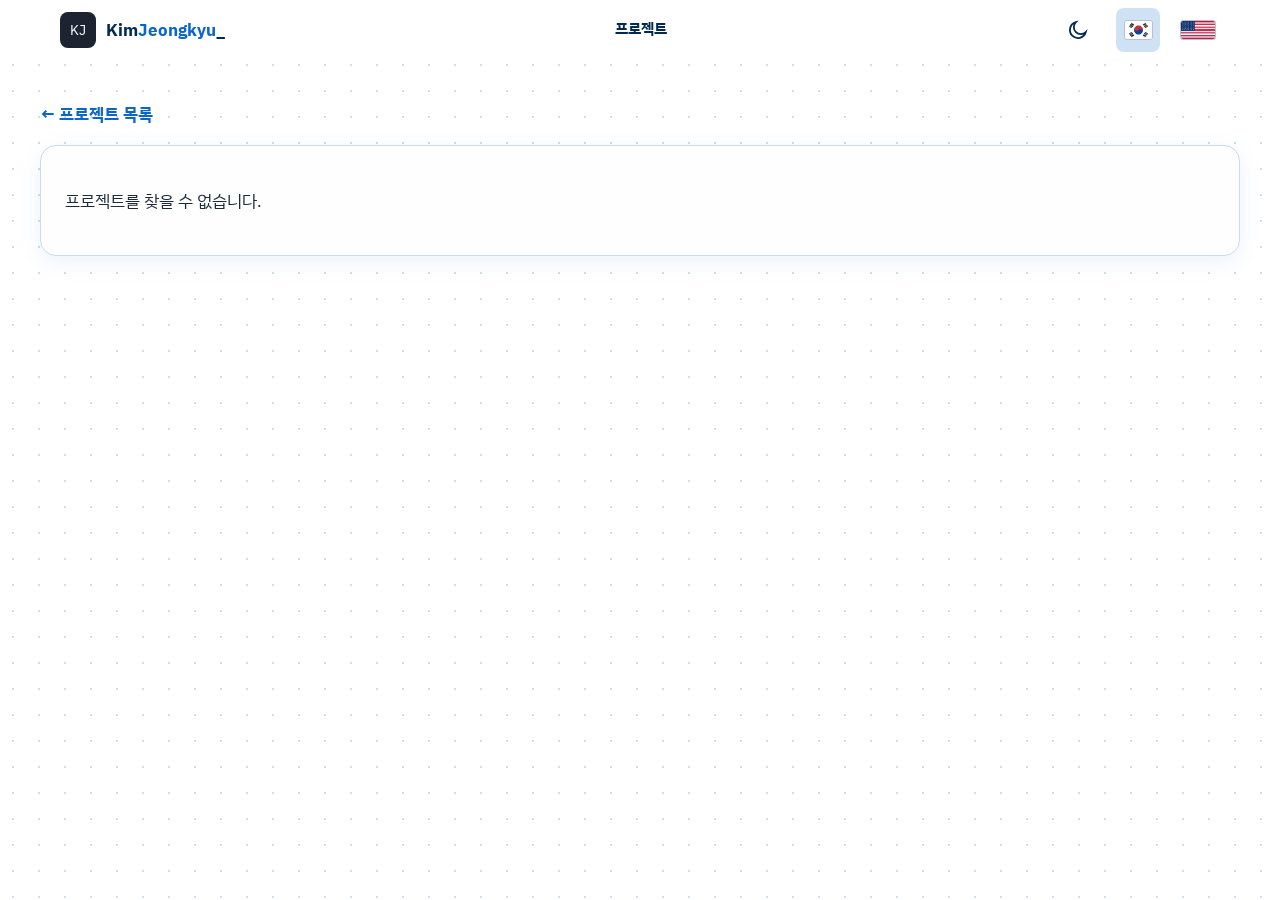
<file: project.html>
<!doctype html>
<html lang="ko">
<head>
  <meta charset="utf-8">
  <meta name="viewport" content="width=device-width, initial-scale=1">
  <title>Project | Kim Jeongkyu</title>
  <!-- 메인에서 램프 줄로 고른 테마를 상세 페이지에서도 이어서 쓴다. CSS 적용 전에 실행해야 화면이 깜빡이지 않는다. -->
  <script>try{document.documentElement.dataset.theme=localStorage.getItem('theme')||'light'}catch(e){document.documentElement.dataset.theme='light'}</script>
  <link rel="preconnect" href="https://fonts.googleapis.com">
  <link rel="preconnect" href="https://fonts.gstatic.com" crossorigin>
  <link href="https://fonts.googleapis.com/css2?family=IBM+Plex+Mono:wght@400;500&family=IBM+Plex+Sans+KR:wght@400;500;600;700&display=swap" rel="stylesheet">
  <link rel="stylesheet" href="style.css?v=20261201p">
</head>
<body>
  <header class="nav">
    <div class="wrap nav-in">
      <a class="brand" href="index.html#home"><span class="mark">KJ</span><b>Kim<em>Jeongkyu</em>_</b></a>
      <nav id="menu">
        <a href="index.html#projects" id="back-top"></a>
      </nav>
      <div class="nav-right">
        <!-- 아이콘은 '누르면 될 상태'를 보여준다: 라이트에서는 달(어둡게), 다크에서는 해(밝게) -->
        <button class="navbtn" id="theme-btn" type="button" aria-label="어둡게 전환">
          <svg class="theme-ico to-dark" viewBox="0 0 24 24" width="22" height="22" aria-hidden="true" fill="none" stroke="currentColor" stroke-width="2" stroke-linecap="round"><path d="M20.5 14.3A8.8 8.8 0 1 1 9.7 3.5a7 7 0 0 0 10.8 10.8Z"/></svg>
          <svg class="theme-ico to-light" viewBox="0 0 24 24" width="22" height="22" aria-hidden="true" fill="none" stroke="currentColor" stroke-width="2" stroke-linecap="round"><circle cx="12" cy="12" r="4.2"/><path d="M12 2.5v2M12 19.5v2M2.5 12h2M19.5 12h2M5.2 5.2l1.4 1.4M17.4 17.4l1.4 1.4M18.8 5.2l-1.4 1.4M6.6 17.4l-1.4 1.4"/></svg>
        </button>
        <button class="flag" id="lang-ko" data-lang="ko" aria-label="한국어" aria-pressed="true"><img src="assets/flags/kr.png?v=20261201p" alt="" height="20"></button>
        <button class="flag" id="lang-en" data-lang="en" aria-label="English" aria-pressed="false"><img src="assets/flags/us.png?v=20261201p" alt="" height="20"></button>
      </div>
    </div>
  </header>

  <main class="wrap project-page">
    <a class="back-link" id="back" href="index.html#projects"></a>
    <article id="project" class="panel"></article>
  </main>

  <script src="portfolio-data.js?v=20261201p" defer></script>
  <script src="project.js?v=20261201p" defer></script>
</body>
</html>
</file>
<file: style.css>
:root{--font:"IBM Plex Sans KR",system-ui,-apple-system,sans-serif;--mono:"IBM Plex Mono","IBM Plex Sans KR","DejaVu Sans Mono",monospace;--bg:#fff;--ink:#022b52;--body:#1c2b3a;--muted:#4a6178;--accent:#0a66c8;--tint:#cfe2f5;--soft:#eaf3fc;--line:#c9dcf0;--dark:#022b52;--dot:#cfdcea}
:root[data-theme=dark]{--bg:#0b1722;--ink:#e8f1fb;--body:#c9d6e3;--muted:#8fa5ba;--accent:#4d9bff;--tint:#173553;--soft:#10253a;--line:#1f3a57;--dark:#06101a;--dot:#1a2c3d}
*{box-sizing:border-box}
html{scroll-behavior:smooth;scroll-padding-top:80px}
body{margin:0;color:var(--body);font:17px/1.6 var(--font);background:var(--bg) radial-gradient(var(--dot) 1.2px,transparent 1.3px) 0 0/26px 26px}
a{color:inherit;text-decoration:none}
button{font:inherit;color:inherit;cursor:pointer}
.wrap{max-width:clamp(1200px,72vw,1560px);margin:0 auto;padding:0 20px}
section{padding:72px 0}
.title{font-size:2.3rem;line-height:1.2;color:var(--ink);margin:10px 0 28px}
.chip{display:inline-flex;align-items:center;gap:8px;padding:4px 12px;border:1px solid var(--line);background:var(--soft);border-radius:999px;color:var(--accent);font-size:.72rem;font-weight:700;letter-spacing:.06em}
.chip i{width:6px;height:6px;border-radius:50%;background:var(--accent)}

/* nav */
.nav{position:sticky;top:0;z-index:20;background:color-mix(in srgb,var(--bg) 88%,transparent);backdrop-filter:blur(8px)}
.nav-in{display:flex;align-items:center;justify-content:space-between;height:60px}
.brand{display:flex;align-items:center;gap:10px;color:var(--ink)}
.mark{display:grid;place-items:center;width:36px;height:36px;border-radius:8px;background:#1b2430;color:#fff;font-size:.9rem}
.brand b{font-size:1.05rem}.brand em{font-style:normal;color:var(--accent)}
#menu{display:flex;gap:22px}
#menu a{color:var(--ink);font-weight:700;font-size:.92rem;padding:6px 0;border-bottom:2px solid transparent}
#menu a.on{color:var(--accent);border-color:var(--accent)}
.nav-right{display:flex;gap:16px;align-items:center;color:var(--ink);font-weight:700}
.flag{display:grid;place-items:center;border:0;background:none;border-radius:8px;width:44px;height:44px;padding:0}
.flag.on{background:var(--tint)}
.flag svg{display:block}
/* 상세 페이지 내비의 화면 밝기 전환 버튼 (메인은 램프 줄이 같은 일을 한다) */
.navbtn{display:grid;place-items:center;border:0;background:none;border-radius:8px;width:44px;height:44px;padding:0;color:var(--ink);cursor:pointer}
.navbtn:hover{background:var(--tint)}
.navbtn svg{display:block}
.theme-ico.to-light{display:none}
:root[data-theme=dark] .theme-ico.to-dark{display:none}
:root[data-theme=dark] .theme-ico.to-light{display:block}

/* cord */
.cord-wrap{position:fixed;right:44px;top:0;z-index:15;display:flex;flex-direction:column;align-items:center;font:italic .72rem/1.1 Georgia,serif;color:var(--muted);text-align:center}
.cord{display:block;width:80px;height:300px;overflow:visible;touch-action:none;user-select:none;outline:none}
.cord path{fill:none;stroke:var(--accent);stroke-width:2.4;stroke-linecap:round;stroke-dasharray:.1 6;opacity:.85}
.cord .knob{cursor:grab}
.cord .knob:active{cursor:grabbing}
.cord .hit{fill:transparent}
.cord .ring{fill:none;stroke:var(--accent);stroke-width:2}
.cord .grip{fill:var(--accent);stroke:var(--dark);stroke-width:1;filter:drop-shadow(0 3px 3px rgba(2,43,82,.35))}
.cord .band{fill:var(--dark);opacity:.35}
.cord .shine{fill:#fff;opacity:.55}
.cord .anchor{fill:var(--accent)}
.cord:focus-visible .grip{stroke:var(--accent);stroke-width:3}
.cord-wrap span{margin-top:-56px;pointer-events:none;white-space:pre-line}

/* hero */
.hero{display:grid;grid-template-columns:1.15fr 1fr;gap:56px;align-items:start;padding-top:56px}
h1{font-size:clamp(2.8rem,6vw,4.4rem);line-height:1.05;color:var(--ink);margin:14px 0 6px}
.sub{font-size:1.9rem;word-break:keep-all;text-wrap:balance;color:var(--accent);margin:0 0 20px}
.lead{font-size:1.15rem;line-height:1.75;max-width:34em;margin:0 0 22px}
h4{margin:0 0 10px;color:var(--ink)}
.tags{display:flex;flex-wrap:wrap;gap:8px;list-style:none;margin:0;padding:0}
.tags li,.tag{background:var(--tint);color:var(--ink);padding:3px 10px;border-radius:5px;font-size:.88rem}
.cta{display:flex;flex-wrap:wrap;gap:8px;margin:26px 0 18px}
.btn{display:inline-block;padding:11px 14px;border:0;border-radius:4px;font-weight:700;font-size:.92rem;font-family:inherit;line-height:1.3;white-space:nowrap;cursor:pointer}
.btn.primary{background:var(--accent);color:#fff}
.btn.soft{background:var(--tint);color:var(--ink)}
.highlight{display:flex;gap:14px;align-items:center;padding:16px;border:1px solid var(--line);background:var(--soft);border-radius:8px;margin-bottom:22px}
.highlight b{color:var(--ink)}.highlight p{margin:0;font-size:.95rem}
.hl-icon{display:grid;place-items:center;width:44px;height:44px;border-radius:10px;background:var(--accent);color:#fff;flex:none}

.hero-card{position:relative;border:1px solid var(--line);border-radius:26px;padding:10px;background:var(--bg);box-shadow:0 8px 40px rgba(10,102,200,.12)}
.term{background:var(--soft);border-radius:14px 14px 0 0;padding:10px 12px 8px;font-family:var(--mono);font-size:.75rem}
.term-bar{display:flex;align-items:center;gap:6px;margin-bottom:10px}
.term-bar i{width:9px;height:9px;border-radius:50%}.r{background:#e5484d}.y{background:#f5b82e}.g{background:#2fa66a}
.term-bar span{margin:0 auto;color:var(--ink)}
.term code{color:var(--accent)}
.photo{height:420px;border-radius:0 0 14px 14px;background:#fff;overflow:hidden;display:flex;justify-content:center;align-items:flex-end}
.photo img{display:block;height:100%;width:auto;max-width:100%;object-fit:contain;object-position:center bottom}
.float-card{position:absolute;left:-24px;bottom:56px;background:var(--dark);color:#fff;border-radius:8px;padding:14px 18px;min-width:250px}
.float-card b{display:block}.float-card small{opacity:.85}
.role-tag{position:absolute;right:20px;bottom:20px;background:#111;color:#fff;font-weight:700;font-size:.85rem;padding:4px 14px;border-radius:999px;box-shadow:0 2px 8px rgba(0,0,0,.25)}

/* projects */
.grid{display:grid;grid-template-columns:repeat(3,1fr);gap:24px}
.card{display:flex;flex-direction:column;border:1px solid var(--line);border-radius:14px;padding:16px;background:var(--bg)}
.card h3{margin:0 0 8px;font-size:1.3rem;color:var(--ink)}
.card p{margin:0 0 16px;flex:1}
.card .tags{margin-bottom:16px}.card .tags li{font-size:.78rem;padding:2px 8px}
.card-foot{display:flex;justify-content:flex-start;align-items:center;gap:8px;flex-wrap:wrap;border-top:1px solid var(--line);padding-top:14px}
.card-foot a.l{color:var(--accent);font-weight:700}
.card-foot a.b{background:var(--tint);color:var(--ink);font-weight:700;padding:10px 16px;border-radius:4px}

/* skills */
section + section{border-top:1px solid var(--line)}
.skills-head{display:flex;justify-content:space-between;align-items:flex-end;gap:24px}
.note-r{text-align:right;max-width:20em;color:var(--ink);margin:0 0 28px}
.skills-ctrl{display:flex;justify-content:space-between;align-items:flex-end;gap:20px;flex-wrap:wrap}
.filters{display:flex;flex-wrap:wrap;gap:10px}
.filters button{border:1px solid var(--line);background:var(--bg);color:var(--ink);font-weight:700;border-radius:999px;padding:10px 16px;font-size:.92rem}
.filters button.active{background:var(--dark);color:#fff;border-color:var(--dark)}
.ctrl{display:flex;align-items:center;gap:8px;font-size:.9rem;color:var(--ink)}
.auto{display:flex;align-items:center;gap:8px;margin-right:4px}.auto i{width:7px;height:7px;border-radius:50%;background:var(--ink)}
.sq{border:1px solid var(--line);background:var(--bg);color:var(--ink);border-radius:4px;width:44px;height:44px;font-size:1.2rem}
.sq.wide{width:auto;padding:0 16px;font-weight:700;font-size:.95rem}
.hint{font-size:.92rem;color:var(--ink);margin:14px 0 24px}
.track-wrap{overflow:hidden;touch-action:pan-y}
.track{display:flex;gap:16px;transition:transform .8s cubic-bezier(.22,.61,.36,1);cursor:grab}
.skill{flex:0 0 250px;border:1px solid var(--line);border-radius:14px;padding:20px;background:var(--bg);user-select:none}
.skill small{color:var(--accent);font-weight:700}.skill h3{margin:4px 0;color:var(--ink)}.skill p{margin:0;font-size:.9rem}

/* timeline */
.timeline{list-style:none;margin:28px 0 0;padding:0 0 0 24px;border-left:1px solid var(--line)}
.timeline > li{position:relative;margin-bottom:22px;border:1px solid var(--line);border-radius:14px;padding:20px 22px;background:var(--bg)}
.timeline > li::before{content:"";position:absolute;left:-31px;top:24px;width:13px;height:13px;border-radius:50%;background:var(--accent)}
.tl-top{display:flex;justify-content:space-between;font-family:var(--mono);font-size:.78rem}
.tl-top .k{color:var(--accent)}
.timeline h3{margin:6px 0 2px;font-size:1.5rem;color:var(--ink)}
.timeline p{margin:4px 0 12px}

/* contact */

footer{border-top:1px solid var(--line);padding:32px 20px;text-align:center;background:var(--bg)}
footer nav{display:flex;gap:20px;justify-content:center;margin-bottom:8px;font-weight:700;color:var(--ink)}
.totop{position:fixed;right:24px;bottom:24px;width:48px;height:48px;border-radius:10px;background:var(--accent);color:#fff;display:grid;place-items:center;font-size:1.3rem;box-shadow:0 4px 14px rgba(10,102,200,.35)}

@media(max-width:900px){
  .hero,.contact-grid{grid-template-columns:1fr}.grid{grid-template-columns:1fr}
  .cord-wrap{display:none}.float-card{left:8px}.skills-head{flex-direction:column;align-items:flex-start}.note-r{text-align:left}
}

/* contact */
.contact-grid{display:grid;grid-template-columns:1.25fr 1fr;gap:24px;align-items:start}
.panel{background:color-mix(in srgb,var(--bg) 94%,var(--soft));border:1px solid var(--line);border-radius:16px;padding:24px;box-shadow:0 6px 24px rgba(10,102,200,.08)}
.panel h3{margin:0 0 14px;padding-bottom:12px;border-bottom:1px solid var(--line);font-size:1.3rem;color:var(--ink)}
.panel h3.form-title{border:0;padding:0;margin:0 0 4px}
.req{margin:0 0 22px;font-size:.92rem}
.field{margin-bottom:18px}
.field label{display:block;font-weight:700;color:var(--ink)}
.lab{display:flex;justify-content:space-between;align-items:baseline}.cnt{font-size:.85rem}
.help{margin:2px 0 8px;font-size:.92rem}
.field input,.field textarea{display:block;width:100%;padding:12px;background:var(--bg);border:1px solid var(--line);border-radius:6px;color:var(--body);font:inherit;resize:vertical}
.field input:focus,.field textarea:focus{outline:2px solid var(--accent);outline-offset:0}
.field.bad input,.field.bad textarea{border-color:#b42318}
.err{margin:6px 0 0;color:#b42318;font-weight:700;font-size:.9rem}
.err:empty{display:none}
.send{display:inline-flex;align-items:center;gap:10px;border:0;cursor:pointer}
.send:disabled{opacity:.6;cursor:default}
#status{min-height:1.5em;margin:14px 0 0}
.side{display:flex;flex-direction:column;gap:20px}
.side-sub{margin:0 0 6px}
.row{display:flex;align-items:center;gap:14px;padding:12px 0;border-bottom:1px solid var(--line)}
.row:last-child{border-bottom:0;padding-bottom:0}
.ico{display:grid;place-items:center;flex:none;width:44px;height:44px;border-radius:10px;background:var(--tint);color:var(--accent)}
.txt{flex:1}.txt b{display:block;color:var(--ink);font-size:.95rem}.txt small{font-size:.9rem}
.arr{color:var(--ink);font-size:1.1rem}
.hash{display:flex;flex-wrap:wrap;gap:10px;justify-content:center;list-style:none;margin:0;padding:0}
.hash li{background:var(--tint);color:var(--ink);border:1px solid var(--line);border-radius:999px;padding:4px 14px;font-weight:700;font-size:.85rem}

/* mobile menu */
.burger{display:none;place-items:center;width:44px;height:44px;border:0;border-radius:8px;background:var(--tint);color:var(--ink)}
@media(max-width:900px){
  .burger{display:grid}
  #menu{display:none;position:absolute;top:60px;left:0;right:0;flex-direction:column;gap:0;padding:8px 20px 14px;background:var(--bg);border-bottom:1px solid var(--line);box-shadow:0 12px 24px rgba(2,43,82,.1)}
  #menu.open{display:flex}
  #menu a{padding:12px 0;border-bottom:1px solid var(--line)}
  #menu a:last-child{border-bottom:0}
}

.card-foot button { color: var(--accent); }
.project-dialog {
  width: min(720px, calc(100% - 2rem));
  max-height: calc(100dvh - 2rem);
  overflow: auto;
  color: var(--ink);
}
.project-dialog::backdrop { background: rgba(9, 15, 23, .65); }
.dialog-head { display: flex; justify-content: space-between; align-items: start; gap: 1rem; }
.dialog-head h3 { border: 0; margin: 0; }
.definitions { margin: 1rem 0 0; }
.definitions > div { border-top: 1px solid var(--line); padding: .8rem 0; }
.definitions dt { font-weight: 700; }
.definitions dd { margin: .25rem 0 0; }
.case-list { display: grid; gap: .8rem; }
.case summary { cursor: pointer; color: var(--ink); font-weight: 700; }
:focus-visible { outline: 2px solid var(--accent); outline-offset: 4px; }

@media (prefers-reduced-motion: reduce) {
  html { scroll-behavior: auto; }
  .track { transition: none; }
}
footer nav { flex-wrap: wrap; padding-inline: 1rem; }
.about-summary { max-width: 65ch; }
.dialog-head button { flex-shrink: 0; }
.process-flow { display: flex; flex-wrap: wrap; gap: .5rem; margin: .5rem 0 0; padding-left: 1.5rem; }
.process-flow li { padding: .4rem .7rem; margin-right: 1rem; background: var(--soft); border-radius: .4rem; }
@media (max-width: 400px) {
  .nav-right { gap: .25rem; }
  .ctrl { flex-wrap: wrap; }
  .float-card { min-width: 0; max-width: calc(100% - 16px); }
}

/* project card media (reference-style gallery) */
.card .project-media{position:relative;display:block;width:100%;padding:0;margin:0 0 14px;border:0;border-radius:9px;overflow:hidden;aspect-ratio:16/9;background:var(--tint)}
.card .project-media img{display:block;width:100%;height:100%;object-fit:cover}
.card .project-media-overlay{position:absolute;inset:0;display:grid;place-items:center;background:rgba(2,43,82,.35);color:#fff;font-size:2rem;opacity:0;transition:opacity .25s}
.card .project-media:hover .project-media-overlay,.card .project-media:focus-visible .project-media-overlay{opacity:1}
.card .project-media:focus-visible{outline:3px solid var(--accent);outline-offset:3px}

/* project detail page */
.project-page{padding:40px 0 80px}
.back-link{display:inline-block;margin-bottom:18px;font-weight:700;color:var(--accent)}
.project-hero{aspect-ratio:16/9;border-radius:12px;overflow:hidden;margin-bottom:22px;background:var(--tint)}
.project-hero img{display:block;width:100%;height:100%;object-fit:cover}
.project-title{margin:0 0 18px;font-size:clamp(1.6rem,3vw,2.2rem);color:var(--ink)}
.project-page .definitions{display:grid;gap:18px;margin:0}
.project-page dt{font-weight:700;color:var(--accent);margin-bottom:4px}
.project-page dd{margin:0;line-height:1.7}
.project-pager{display:flex;justify-content:space-between;gap:16px;margin-top:22px;font-weight:700}
.project-pager a{color:var(--accent)}

/* tool logos on skill cards */
.skill .tool-logo{display:block;width:52px;height:52px;margin-bottom:14px;border-radius:12px;object-fit:contain;background:#fff;border:1px solid var(--line);padding:9px;box-shadow:0 2px 6px rgba(0,43,80,.08)}

/* milestones: reference-style cards */
.timeline{padding-left:34px;gap:18px;display:grid;border-left:0;position:relative}
.timeline::before{content:"";position:absolute;top:14px;bottom:14px;left:10px;width:1px;background:var(--line)}
.timeline > li{margin:0;padding:0;border:0;background:none;position:relative}
.timeline > li::before{left:-30px;top:24px;width:13px;height:13px;border:2px solid var(--accent);background:var(--accent)}
.tl-card{padding:22px;border:1px solid var(--line);border-radius:14px;background:var(--bg);box-shadow:0 2px 8px rgba(0,43,80,.07)}
.tl-card .tl-top{font-size:.8rem;margin-bottom:10px}
.tl-card h3{margin:0;font-size:clamp(1.3rem,2.2vw,1.7rem);color:var(--ink)}
.tl-org{display:flex;align-items:center;gap:14px}
.tl-logo{height:52px;width:auto;min-width:52px;max-width:150px;border-radius:10px;border:1px solid var(--line);background:#fff;padding:6px 10px;object-fit:contain}
.tl-role{margin:10px 0 0;font-weight:700;color:var(--ink)}
.tl-body{margin-top:14px;padding-top:14px;border-top:1px solid var(--line)}
.tl-body p{margin:0;line-height:1.65}
#tabs{display:flex;width:fit-content;max-width:100%;flex-wrap:wrap;gap:3px;padding:4px;border:1px solid var(--line);border-radius:10px;background:var(--bg)}
#tabs button{min-height:40px;padding:0 14px;border:0;border-radius:7px;background:transparent;color:var(--ink);font:inherit;font-size:.9rem;font-weight:700;cursor:pointer}
#tabs button.active,#tabs button[aria-pressed="true"]{background:var(--dark,#022b52);color:#fff}

/* contact: channels (left) | focus areas (right) */
.contact-grid{grid-template-columns:1fr}
.contact-grid .side{display:contents}

/* hero terminal: bar + python greeting (matches reference layout) */
.term{padding:0;overflow:hidden}
.term-bar{display:grid;grid-template-columns:minmax(0,1fr) auto minmax(0,1fr);align-items:center;column-gap:6px;height:38px;margin:0;padding:8px 12px;border-bottom:1px solid var(--line)}
.term-lights{display:inline-flex;align-items:center;gap:5px;justify-self:start}
.term-bar i{flex:0 0 9px}
.term-bar .term-user{grid-column:2;justify-self:center;margin:0;color:var(--ink);font-weight:600;white-space:nowrap}
.term-status{grid-column:3;justify-self:end;width:8px;height:8px;border-radius:50%;background:#2fa66a}
.py-greeting{margin:0;padding:8px 12px;background:var(--bg);color:var(--ink);font-family:var(--mono);font-size:12px;line-height:1.4}
.py-greeting code{color:inherit;font:inherit;white-space:normal;overflow-wrap:normal}
.py-greeting .py-fn{color:var(--accent);font-weight:600}
.py-greeting .py-str{color:var(--dark,#022b52);white-space:nowrap}
@media (max-width:400px){.term-bar .term-user{font-size:.68rem}}

.highlight{margin-top:18px}

/* focus card with icon (reference style) */
.float-card{display:flex;align-items:center;gap:12px}
.float-card .fc-icon{display:grid;place-items:center;width:38px;height:38px;flex:none;border-radius:10px;background:rgba(255,255,255,.14);color:#fff}

/* experience card: nested projects (reference style) */
.tl-projects{margin-top:6px}
.tl-project{padding:18px 0;border-top:1px solid var(--line)}
.tl-project:first-child{margin-top:14px}
.tl-project h4{margin:0 0 12px;font-size:1.15rem;color:var(--ink)}
.tl-project-row{display:grid;grid-template-columns:minmax(0,280px) 1fr;gap:22px;align-items:start}
.tl-project-row>img{display:block;width:100%;aspect-ratio:16/9;object-fit:cover;border-radius:9px;background:var(--tint)}
.tl-project-copy p{margin:0 0 12px;line-height:1.6}
.tl-project-copy .tags{margin:0 0 14px}
@media (max-width:700px){.tl-project-row{grid-template-columns:1fr}}

.tl-inst{margin:6px 0 0;font-weight:700;color:var(--ink)}

.tl-dur{display:inline-block;margin-left:8px;padding:2px 8px;border-radius:999px;background:var(--tint);color:var(--ink);font-weight:700}

/* larger section chips */
.chip{padding:7px 16px;font-size:.92rem;gap:10px}
.chip i{width:8px;height:8px}

/* skills note on one line (desktop) */
.note-r{max-width:none;white-space:nowrap}
@media(max-width:760px){.note-r{white-space:normal}}

/* bold card kind label */
.tl-top .k{font-weight:700}

/* project detail: lists, lead, gallery */
.project-lead{color:var(--muted);font-size:1.05rem;line-height:1.7;margin:0 0 20px}
.duty-list{margin:0;padding-left:1.1em}.duty-list li{margin:4px 0;line-height:1.6}
.definitions .tags{margin:4px 0 0}
.gallery-wrap{position:relative;max-width:534px;margin:24px auto 0}
.project-gallery{display:flex;align-items:center;gap:14px;overflow-x:auto;scroll-snap-type:x mandatory;scrollbar-width:none;cursor:grab;outline:none}
.project-gallery::-webkit-scrollbar{display:none}
.project-gallery.dragging{cursor:grabbing;scroll-snap-type:none}
.project-gallery:not(:has(img)){display:none}
.project-gallery img{flex:0 0 100%;width:100%;scroll-snap-align:start;aspect-ratio:1140/711;height:auto;object-fit:contain;background:transparent;border-radius:12px;border:1px solid var(--line);display:block;-webkit-user-drag:none;user-select:none}

/* dispatch sub-sections inside an employer card */
.tl-sub{margin-top:22px;padding-top:6px;border-top:2px solid var(--line)}
.tl-sub-head{display:flex;align-items:center;gap:14px;flex-wrap:wrap;padding-top:16px}
.tl-logo-sm{height:40px;min-width:40px}
.tl-sub-title{flex:1;min-width:200px}
.tl-sub-title h4{margin:0;font-size:1.2rem;color:var(--ink)}
.tl-sub-title .tl-role{margin:2px 0 0}
.tl-sub-head time{font-family:var(--mono);font-size:.8rem;color:var(--muted)}

/* toggle behaviour for dispatch sections */
.tl-sub-head{cursor:pointer;list-style:none;padding-bottom:16px}
.tl-sub-head::-webkit-details-marker{display:none}
.tl-sub-head:hover .tl-sub-title h4{color:var(--accent)}
.tl-chev{width:10px;height:10px;border-right:2px solid var(--accent);border-bottom:2px solid var(--accent);transform:rotate(45deg);transition:transform .25s;margin:0 6px 4px 4px}
.tl-sub[open]>.tl-sub-head .tl-chev{transform:rotate(-135deg);margin-bottom:-4px}
.tl-sub[open]>.tl-sub-head{padding-bottom:4px}

/* lamp above the cord: lights up in dark mode */
.lamp{display:block;overflow:visible;margin-bottom:-12px;pointer-events:none}
.lamp-mount{fill:var(--muted)}
.lamp-wire{stroke:var(--muted);stroke-width:1.6}
.lamp .shade{fill:var(--accent);stroke:var(--dark);stroke-width:1}
.lamp .bulb{fill:#c4ced9;stroke:var(--muted);stroke-width:1;transition:fill .5s,filter .5s}
.lamp .glow,.lamp .cone{opacity:0;transition:opacity .6s}
:root[data-theme=dark] .lamp .bulb{fill:#ffe28a;stroke:#ffd666;filter:drop-shadow(0 0 6px #ffd666)}
:root[data-theme=dark] .lamp .glow,:root[data-theme=dark] .lamp .cone{opacity:1}
@media (prefers-reduced-motion:reduce){.lamp .bulb,.lamp .glow,.lamp .cone{transition:none}}

.cord-wrap{z-index:25}

/* footer: brand left, prompt + copyright right */
footer{text-align:left;padding:28px 20px}
.foot-in{display:flex;align-items:center;justify-content:center;gap:36px;flex-wrap:wrap}
.foot-text{display:flex;flex-direction:column;gap:6px}
.foot-cmd{font-family:var(--mono);font-weight:700;color:var(--ink);font-size:.95rem}
.foot-text p{margin:0;color:var(--body);font-size:.95rem}
@media (max-width:600px){.foot-in{flex-direction:column;align-items:flex-start;gap:14px}}

/* footer split: left brand+text, right nav+icons */
.foot-in{justify-content:space-between;gap:24px 36px}
.foot-left,.foot-right{display:flex;align-items:center;gap:36px;flex-wrap:wrap}
.foot-nav{display:flex;gap:28px;margin:0;font-weight:700;color:var(--ink)}
.foot-icons{display:flex;gap:10px}
.foot-icons a{width:40px;height:40px;display:grid;place-items:center;border:1px solid var(--line);border-radius:10px;background:var(--soft);color:var(--ink)}
.foot-icons a:hover{color:var(--accent);border-color:var(--accent)}
@media (max-width:760px){.foot-left,.foot-right{gap:16px}.foot-in{flex-direction:column;align-items:flex-start}}

/* paper link button at the right of the title */
.tl-titlerow{display:flex;align-items:flex-start;justify-content:space-between;gap:16px}
.tl-titlerow h3{flex:1;min-width:0}
.tl-link{flex:none;white-space:nowrap;margin-top:2px}
@media (max-width:600px){.tl-titlerow{flex-direction:column;gap:10px}}

/* dark mode: keep the greeting string readable */
:root[data-theme=dark] .py-greeting .py-str{color:var(--ink)}

.proj-lead{margin:-12px 0 28px;color:var(--muted)}
/* map card under profile photo */
.lead{white-space:pre-line;word-break:keep-all}

/* location card under profile photo */
.loc-card{margin:10px 0 0;padding:16px 18px 14px;border:1px solid var(--line);border-radius:18px;background:var(--bg)}
.loc-top{display:flex;align-items:center;gap:12px}
.loc-pin{flex:none;color:var(--muted)}
.loc-top small{display:block;font-size:.72rem;letter-spacing:.04em;color:var(--muted)}
.loc-top b{display:block;font-size:1.15rem;color:var(--ink)}
.loc-card p{margin:12px 0 0;font-size:.9rem;color:var(--muted)}
.hero-card .float-card{bottom:165px}

/* print / save as PDF */
@media print{
  @page{size:A4;margin:12mm}
  *{-webkit-print-color-adjust:exact;print-color-adjust:exact}
  header,nav,.cta,.totop,.cord-wrap,.flag,.navbtn,.filters{display:none!important}
  /* 긴 경력 카드는 쪼개지게 두고, 안쪽의 작은 덩어리만 묶는다 (안 그러면 카드가 통째로 밀려 빈 공간이 생긴다) */
  .card,.tl-item,.tl-project,.tl-sub,.sk-card,#contact,.panel{break-inside:avoid}
  .tl-card{break-inside:auto}
  /* chip 은 장식용 라벨인데 혼자 이전 페이지 끝에 남는 일이 생긴다
     (break-after:avoid 는 크로미움에서 제대로 지켜지지 않음). 의미는 h2 제목이 담으므로 숨긴다 */
  section > .chip{display:none!important}
  /* 카드 그리드는 크로미움에서 쪼개지지 않고 통째로 밀린다. 제목이 이전 페이지에
     혼자 남지 않도록 제목부터 새 페이지에서 시작시킨다 */
  #projects .title{break-before:page}
  .float-card{position:static}
  .track{flex-wrap:wrap;transform:none!important}
  .track .skill{flex:0 0 calc(25% - 12px)}
}
.track-wrap.dragging,.track-wrap.dragging .track{cursor:grabbing}
.track-wrap{user-select:none;-webkit-user-select:none}
.track img{-webkit-user-drag:none;pointer-events:none}
.g-btn{position:absolute;top:50%;transform:translateY(-50%);width:40px;height:40px;border-radius:50%;border:1px solid var(--line);background:var(--bg);color:var(--ink);font-size:1.5rem;line-height:1;cursor:pointer;box-shadow:0 2px 10px rgba(0,0,0,.18)}
.g-btn[hidden]{display:none}
.g-btn:disabled{opacity:.35;cursor:default}
.g-prev{left:10px}.g-next{right:10px}
.gallery-caption{margin:10px 0 0;text-align:center;font-weight:600;color:var(--ink)}
.gallery-caption[hidden]{display:none}
.gallery-count{position:absolute;top:10px;left:10px;z-index:2;padding:3px 10px;border-radius:999px;background:rgba(10,20,35,.72);color:#fff;font-size:.8rem;font-weight:600;letter-spacing:.02em;pointer-events:none}
.gallery-count[hidden]{display:none}
/* 번호는 사진 위쪽 바깥, 화살표는 넓은 화면에서 사진 좌우 바깥에 둬서 그림을 가리지 않는다 */
.gallery-wrap{margin-top:40px}
.gallery-count{top:-28px;left:2px;padding:0;background:none;color:var(--muted);font-size:.9rem}
@media (min-width:760px){.g-prev{left:-56px}.g-next{right:-56px}}
.tl-sub-compact .tl-sub-head{cursor:default}
.timeline .tl-note{margin:26px 0 0;font-size:.85rem;color:var(--muted)}

.deck-btn{margin-left:8px}.card-foot .deck-btn{margin-left:0}

.timeline .tl-sub-title .tl-desc{margin:6px 0 0;font-size:.95rem;color:var(--ink);line-height:1.55}

/* skills grid */
.skills-grid{display:grid;grid-template-columns:repeat(3,1fr);grid-auto-rows:1fr;gap:14px;margin-top:26px}
.sk-card{display:flex;flex-direction:column;border:1px solid var(--line);border-radius:14px;padding:16px 14px 18px;background:var(--bg)}
.sk-card h3{margin:0 0 14px;text-align:center;font-size:.98rem;color:var(--ink)}
.sk-card h3::after{content:"";display:block;width:34px;height:2px;margin:7px auto 0;background:var(--accent);border-radius:2px}
.sk-items{flex:1;display:flex;flex-wrap:wrap;justify-content:center;align-content:center;gap:16px 6px}
.sk-item{display:flex;flex-direction:column;align-items:center;text-align:center;gap:5px;width:calc(33.333% - 6px);min-width:0}
.sk-item img{width:38px;height:38px;object-fit:contain;border-radius:9px;background:#fff;border:1px solid var(--line);padding:6px}
.sk-item span{font-weight:700;font-size:.8rem;color:var(--ink);word-break:keep-all;line-height:1.25}
.sk-item em{font-style:normal;font-size:.68rem;color:var(--muted)}
.sk-soft img{opacity:.75}
@media(max-width:900px){.skills-grid{grid-template-columns:repeat(2,1fr)}}
@media(max-width:520px){.skills-grid{grid-template-columns:1fr;grid-auto-rows:auto}}
@media print{.skills-grid{grid-template-columns:repeat(3,1fr)}.sk-card{break-inside:avoid}}

.sk-items.four .sk-item{width:calc(50% - 6px)}

.sk-card.wide{grid-column:span 2}
.sk-card.wide .sk-item{width:calc(20% - 6px)}
@media(max-width:520px){.sk-card.wide{grid-column:auto}.sk-card.wide .sk-item{width:calc(33.333% - 6px)}}

.sk-card.wide .sk-items.six .sk-item{width:calc(16.666% - 6px)}
@media(max-width:520px){.sk-card.wide .sk-items.six .sk-item{width:calc(33.333% - 6px)}}

/* overseas assignment sticker: hangs off the card's top-left corner */
.card{position:relative}
.dispatch{position:absolute;left:-9px;top:-11px;z-index:3;display:flex;align-items:center;gap:7px;padding:5px 12px 5px 6px;background:#fff;border:2px solid var(--dark);border-radius:9px;transform:rotate(-6deg);box-shadow:2px 3px 0 var(--dark),0 8px 14px rgba(0,0,0,.2);pointer-events:none}
.dispatch-flag{display:block;line-height:0;border:1px solid var(--line);border-radius:3px;overflow:hidden}
.dispatch b{font-size:.92rem;font-weight:800;color:var(--dark);white-space:nowrap}

.flag img{display:block;height:20px;width:auto;border:1px solid #b9c2cc;border-radius:3px}
.dispatch-flag img{display:block;height:18px;width:auto}

/* contact rows: hover feedback */
.row{margin:0 -10px;padding:12px 10px;border-radius:12px;transition:background .2s,box-shadow .2s}
.row .ico{transition:background .2s,color .2s,transform .2s}
.row .arr{transition:transform .2s,color .2s}
.row:hover,.row:focus-visible{background:var(--tint);box-shadow:inset 0 0 0 1px var(--line)}
.row:hover .ico,.row:focus-visible .ico{background:var(--accent);color:#fff;transform:scale(1.08)}
.row:hover .arr,.row:focus-visible .arr{transform:translate(3px,-3px);color:var(--accent)}
.row:focus-visible{outline:2px solid var(--accent);outline-offset:2px}

/* footer: centered */
footer{text-align:center}
.foot-in{justify-content:center}
.foot-left{justify-content:center;text-align:center}
.foot-text{align-items:center}
@media (max-width:760px){.foot-in{align-items:center}.foot-left{flex-direction:column;gap:12px}}

/* timeline view buttons (논문 보기 / 보기): blue on hover */
.tl-link{transition:background .2s,color .2s,box-shadow .2s}
.tl-link:hover,.tl-link:focus-visible{background:var(--accent);color:#fff;box-shadow:0 4px 12px rgba(10,102,200,.3)}

/* text-only toggle body (e.g. CAP PT) */
.tl-sub-body{padding:6px 4px 12px 0}
.timeline .tl-sub-body .tl-list{margin:6px 0 0;padding-left:1.2em;color:var(--ink);line-height:1.7}
.timeline .tl-sub-body .tl-note{margin:14px 0 0}

/* skills: larger icons and labels */
.sk-card h3{font-size:1.1rem}
.sk-item{gap:8px}
.sk-item img{width:50px;height:50px;border-radius:12px;padding:8px}
.sk-item span{font-size:.95rem}
.dispatch-flag img{height:18px}
.sk-items{gap:20px 6px}

/* skills: crisp, frameless logos */
.sk-item img{width:60px;height:60px;padding:0;border:0;background:none;border-radius:13px;object-fit:contain;image-rendering:auto}
.sk-item{gap:10px}
.sk-item span{font-size:1rem}

/* skills (dark theme): gray logos on gray tiles, white + color on hover */
:root[data-theme=dark] .sk-card{background:rgba(255,255,255,.03);border-color:rgba(255,255,255,.28);transition:box-shadow .25s,border-color .25s,background .25s}
:root[data-theme=dark] .sk-item img{box-sizing:border-box;padding:10px;background:#8e98a3;filter:grayscale(1);transition:background .25s,filter .25s,transform .25s}
:root[data-theme=dark] .sk-card:hover{border-color:rgba(255,255,255,.85);background:rgba(255,255,255,.05);box-shadow:0 0 0 1px rgba(255,255,255,.25),0 0 28px rgba(255,255,255,.28)}
:root[data-theme=dark] .sk-card:hover .sk-item img{background:#fff;filter:none}
:root[data-theme=dark] .sk-item:hover img{transform:translateY(-3px) scale(1.05)}

/* skills (light theme): gray logos on light-gray tiles, color on white + glow on hover */
.sk-card{transition:box-shadow .25s,border-color .25s,transform .25s}
.sk-item img{box-sizing:border-box;padding:10px;background:#e9edf2;filter:grayscale(1);transition:background .25s,filter .25s,transform .25s,box-shadow .25s}
.sk-card:hover{border-color:var(--accent);box-shadow:0 12px 30px rgba(10,102,200,.18)}
.sk-card:hover .sk-item img{background:#fff;filter:none;box-shadow:0 2px 8px rgba(2,43,82,.12)}
.sk-item:hover img{transform:translateY(-3px) scale(1.05)}

/* skills cards: transparent background so the page dots show through */
.sk-card{background:transparent}

/* skills: click to pin the colored state, click again to release */
.sk-card{cursor:pointer;-webkit-tap-highlight-color:transparent}
.sk-card:focus-visible{outline:2px solid var(--accent);outline-offset:2px}
.sk-card.on{border-color:var(--accent);box-shadow:0 12px 30px rgba(10,102,200,.18)}
.sk-card.on .sk-item img{background:#fff;filter:none;box-shadow:0 2px 8px rgba(2,43,82,.12)}
:root[data-theme=dark] .sk-card.on{border-color:rgba(255,255,255,.85);background:rgba(255,255,255,.05);box-shadow:0 0 0 1px rgba(255,255,255,.25),0 0 28px rgba(255,255,255,.28)}
:root[data-theme=dark] .sk-card.on .sk-item img{background:#fff;filter:none}

.timeline .tl-sub-body .tl-desc{margin:6px 0 0;font-size:1rem;color:var(--ink);line-height:1.6}

/* text-only toggle body: separated from the header by a thin line */
.tl-sub[open]>.tl-sub-head{padding-bottom:14px}
.timeline .tl-sub-body{margin-top:0;padding:16px 4px 14px 0;border-top:1px solid var(--line)}
.timeline .tl-sub-body .tl-list{margin-top:0}

/* timeline projects: period on the right of the title */
.tl-phead{display:flex;justify-content:space-between;align-items:baseline;gap:6px 18px;margin:0 0 12px;flex-wrap:wrap}
.tl-phead h4{margin:0;flex:1;min-width:220px}
.tl-ptime{font-family:var(--mono);font-size:.8rem;color:var(--muted);text-align:right}
@media (max-width:700px){.tl-ptime{text-align:left}}

/* project buttons: primary blue for the main action, outlined for secondary links */
.btn.primary{transition:background .2s,box-shadow .2s,transform .2s}
.btn.primary:hover,.btn.primary:focus-visible{background:#0852a3;box-shadow:0 6px 16px rgba(10,102,200,.35);transform:translateY(-1px)}
.btn.deck-btn{background:transparent;color:var(--accent);box-shadow:inset 0 0 0 1.5px var(--accent);transition:background .2s,color .2s}
.btn.deck-btn:hover,.btn.deck-btn:focus-visible{background:var(--accent);color:#fff}

/* abbreviation note above the project facts (e.g. LIMS) */
.abbr-note{margin:26px 0 0;padding:12px 0 2px;border-top:1px solid var(--line);color:#b42318;font-size:.92rem;font-weight:600;line-height:1.5}
:root[data-theme=dark] .abbr-note{color:#ff8a80}

/* project story slot (between period and work) */
.story-text{margin:0;line-height:1.75}
.story-empty{display:block;padding:12px 14px;border:1px dashed var(--line);border-radius:8px;color:var(--muted);font-size:.92rem}

/* project story: background, task, action */
.star{display:grid;gap:16px;margin-top:6px}
.star-row{padding-left:14px;border-left:3px solid var(--accent)}
.star-row b{display:block;color:var(--ink);font-size:.95rem;margin-bottom:2px}
.star-row p{margin:0;line-height:1.7}

.star-row p + p{margin-top:10px}

.star-row .star-sub{margin:18px 0 4px;font-size:.92rem;font-weight:700;color:var(--accent)}
.star-row b + .star-sub{margin-top:8px}
</file>
